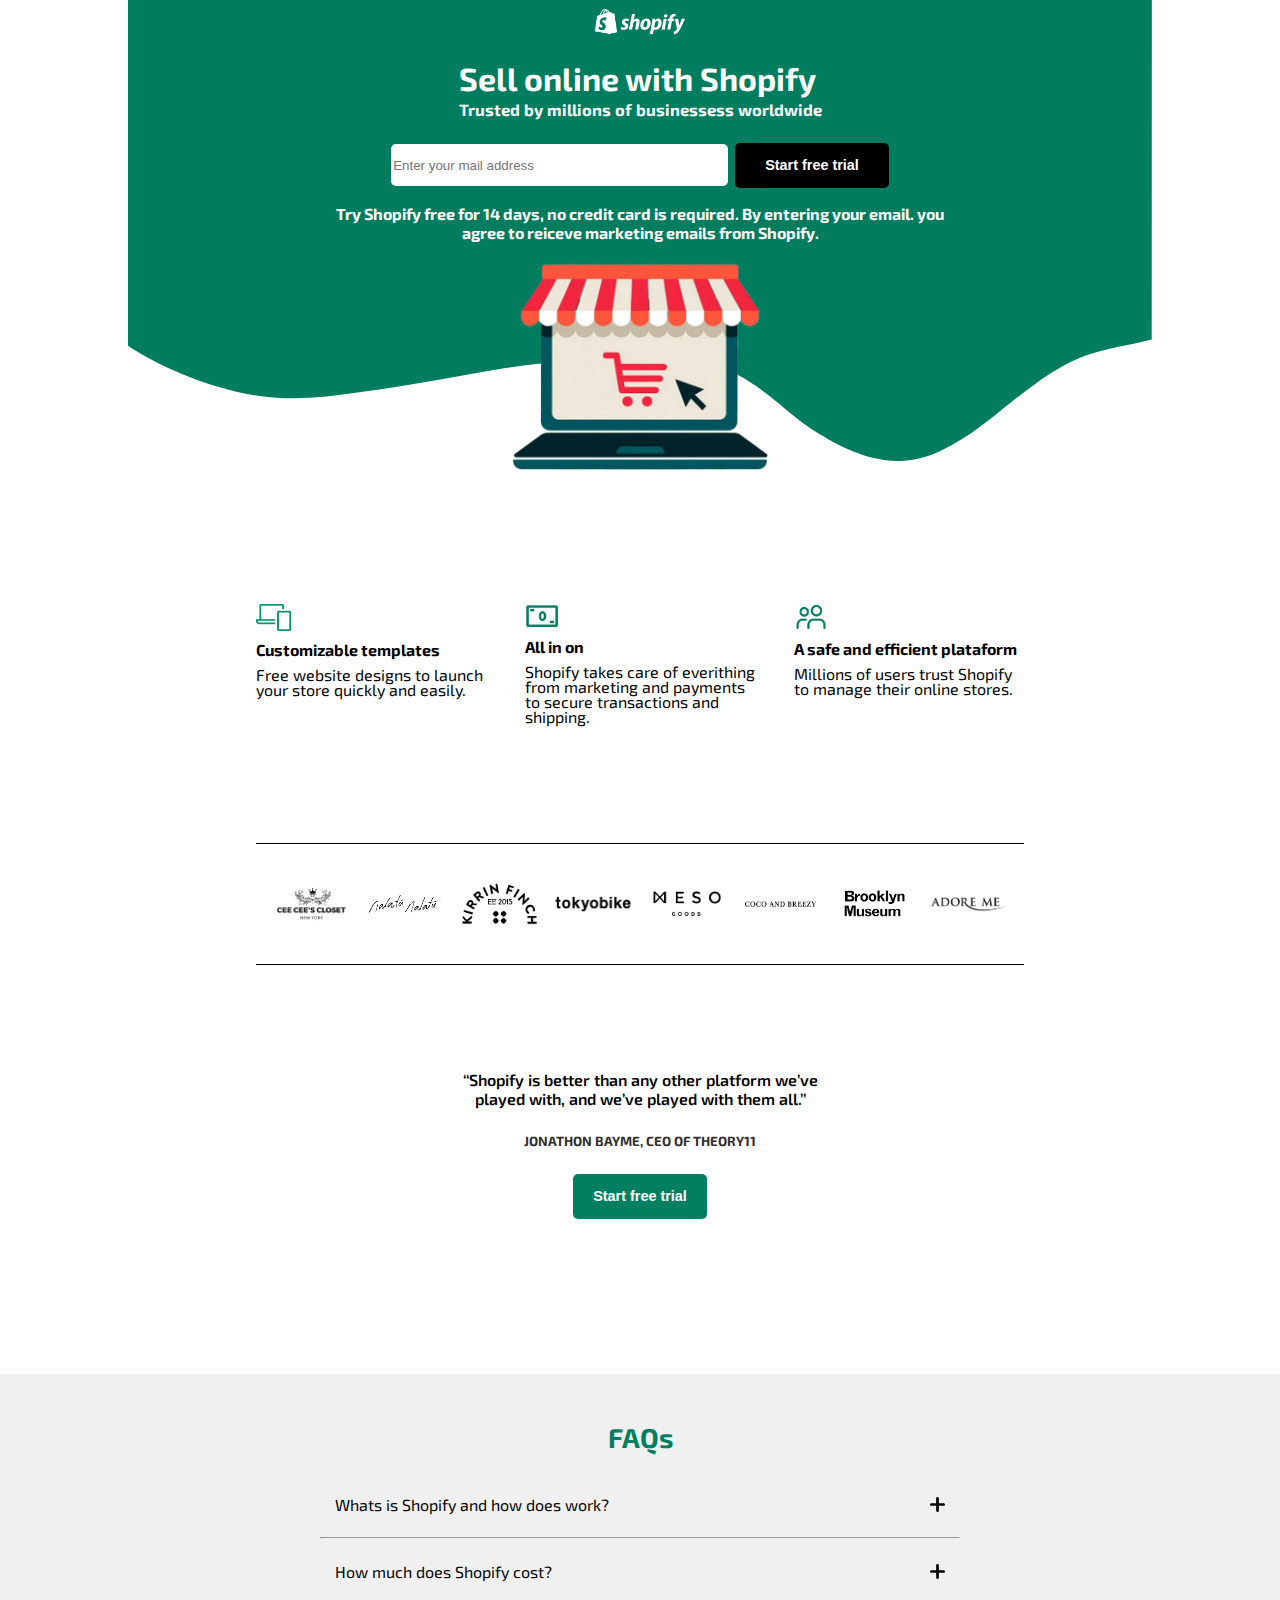
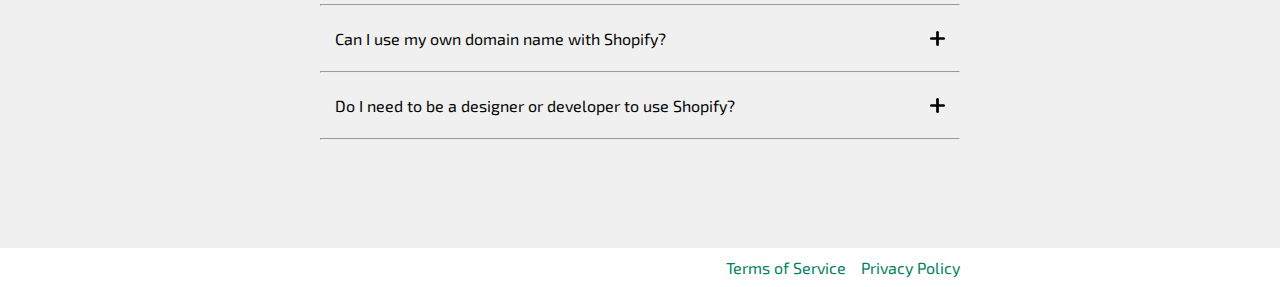
<file: index.html>
<!DOCTYPE html>
<html lang="pt-br">

<head>
    <meta charset="UTF-8" />
    <meta name="viewport" content="width=device-width, initial-scale=1.0" />
    <link rel="stylesheet" href="style.css" />
    <link rel="shortcut icon" href="media/Favicon.png" type="image/x-icon" />
    <title>LP-01 - Shopify</title>
</head>

<body>
    <header>
        <img src="media/shopify-logo-white.png" alt="Shopify Logo Branca" id="logo-principal" />
        <div class="titulos">
            <h1>
                Sell online with Shopify <br />
                <span>Trusted by millions of businessess worldwide</span>
            </h1>
        </div>

        <div class="start">
            <input type="email" name="E-mail" placeholder="Enter your mail address" id="email" />
            <input type="button" id="trial-button" value="Start free trial" />
        </div>
        <p class="p-top">
            Try Shopify free for 14 days, no credit card is required. By entering
            your email. you agree to reiceve marketing emails from Shopify.
        </p>
        <img src="media/laptop.png" alt="laptop" id="laptop-img" />
    </header>

    <main>
        <div class="void"></div>

        <section class="descriptions">
            <div class="descripts">
                <img src="media/icon-1.png" alt="icon" id="descripticon" />
                <h4>Customizable templates</h4>
                <p>Free website designs to launch your store quickly and easily.</p>
            </div>
            <div class="descripts">
                <img src="media/icon-2.png" alt="icon" id="descripticon" />
                <h4>All in on</h4>
                <p>
                    Shopify takes care of everithing from marketing and payments to
                    secure transactions and shipping.
                </p>
            </div>
            <div class="descripts">
                <img src="media/icon-3.png" alt="icon" id="descripticon" />
                <h4>A safe and efficient plataform</h4>
                <p>Millions of users trust Shopify to manage their online stores.</p>
            </div>
        </section>
        <div class="void"></div>
        <section class="partners">
            <img src="media/cee-cees-closet-logo.png" alt="cee-cees-closet-logo" class="logomarcas-parceiras" />
            <img src="media/nalata-logo.png" alt="nalata-logo" class="logomarcas-parceiras" />
            <img src="media/kirrin-finch-logo.png" alt="kirrin-finch-logo" class="logomarcas-parceiras" />
            <img src="media/tokyobike-logo.png" alt="tokyobike-logo" class="logomarcas-parceiras" />
            <img src="media/meso-goods-logo.png" alt="meso-goods-logo" class="logomarcas-parceiras" />
            <img src="media/coco-and-breezy-logo.png" alt="coco-and-breezy-logo" class="logomarcas-parceiras" />
            <img src="media/brooklyn-museu-logo.png" alt="brooklyn-museu-logo" class="logomarcas-parceiras" />
            <img src="media/adore-me-logo.png" alt="adore-me-logo" class="logomarcas-parceiras" />
        </section>
        <div class="void"></div>
        <section class="comments">
            <p id="comment">
                ‘‘Shopify is better than any other platform we’ve played with,
                and we’ve played with them all.’’
            </p>
            <p id="comment-name">JONATHON BAYME, CEO OF THEORY11</p>
            <input type="button" id="trial-button-in-comments" value="Start free trial" />
        </section>
        <div class="void"></div>
    </main>

    <footer>
        <div class="faqs">
            <div class="voidfoot"></div>
            <h3 class="faqTitle">FAQs</h3>
            <div class="questions">

                <div class="question">
                    <details>
                        <summary>
                            Whats is Shopify and how does work?
                            <img class="plus" src="media/plus.svg" alt="plus-svg">
                        </summary>
                        <span>
                            Lorem ipsum dolor sit amet consectetur adipisicing elit. At eveniet sed impedit quas! Saepe, quaerat dignissimos! Vel alias impedit commodi, vero provident laborum facilis quibusdam similique quisquam ea est. Voluptatum.
                        </span>
                    </details>              
                </div>

                <hr>

                <div class="question">
                    <details>
                        <summary>
                            How much does Shopify cost?
                            <img class="plus" src="media/plus.svg" alt="plus-svg">
                        </summary>
                        <span>
                            Lorem ipsum dolor sit, amet consectetur adipisicing elit. Sapiente inventore corrupti possimus expedita mollitia? Veritatis aliquid, mollitia cum tempore laborum ullam voluptate consequatur odio atque sint quaerat reprehenderit porro asperiores!
                        </span>
                    </details>
                </div>

                <hr>

                <div class="question">
                    <details>
                        <summary>
                            Can I use my own domain name with Shopify?
                            <img class="plus" src="media/plus.svg" alt="plus-svg">
                        </summary> 
                        <span>
                            Lorem ipsum dolor sit amet consectetur adipisicing elit. Delectus vel fuga voluptates molestiae rem at possimus ea aspernatur a tenetur architecto, quas nihil tempora recusandae eos sit ut fugit! Nemo.
                        </span>   
                    </details>
                </div>

                <hr>

                <div class="question">
                    <details>
                        <summary>
                            Do I need to be a designer or developer to use Shopify?
                            <img class="plus" src="media/plus.svg" alt="plus-svg">
                        </summary>
                        <span>
                            Lorem ipsum dolor sit amet consectetur adipisicing elit. Omnis, in commodi repellendus praesentium molestiae corrupti sequi asperiores perspiciatis ullam ratione ipsum itaque tempore sit adipisci sed dolorem veritatis voluptates reprehenderit.
                        </span>
                    </details>
                </div>

                <hr>

            </div>

            <div class="voidfoot"></div>
            <div class="voidfoot"></div>
            <div class="voidfoot"></div>
            <div class="voidfoot"></div>
            <div class="voidfoot"></div>

        </div>

        <div class="foot">
            <a href="peppastore.html">Terms of Service</a>
            <a href="#">Privacy Policy</a>
        </div>
    </footer>
</body>

</html>
</file>
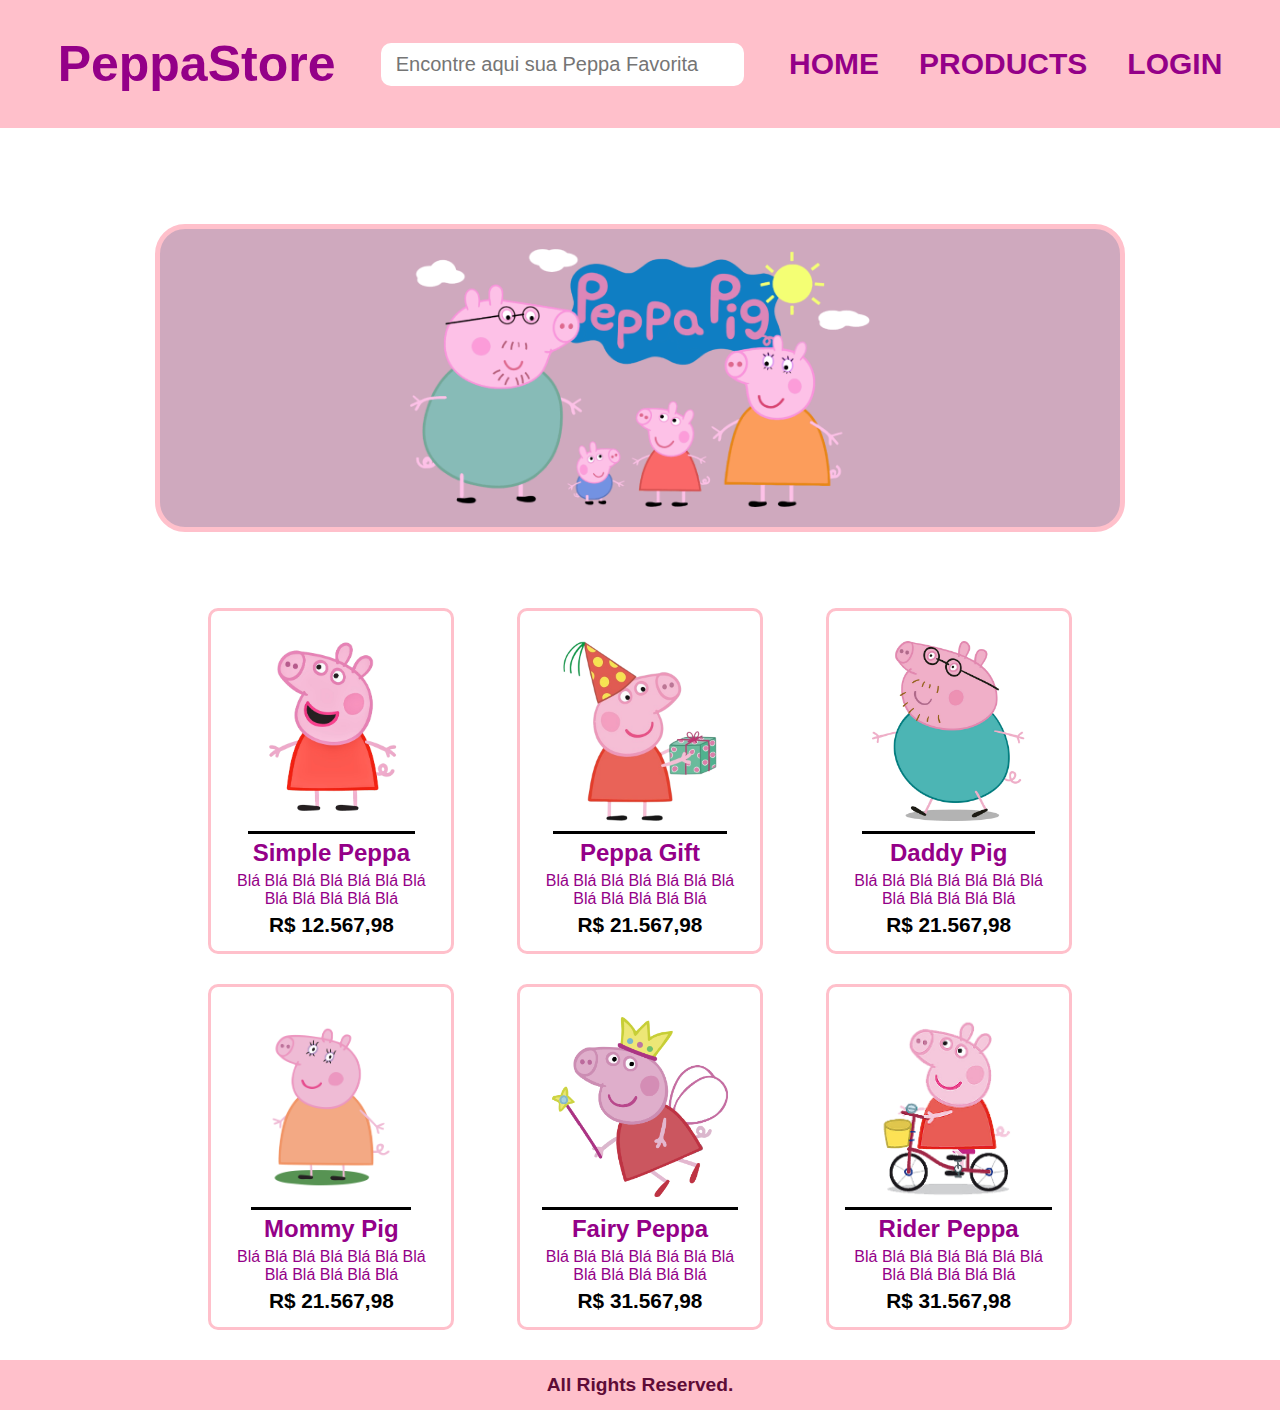
<file: pepastore.html>
<!DOCTYPE html>
<html lang="pt-BR">
<head>
    <meta charset="UTF-8">
    <meta name="viewport" content="width=device-width, initial-scale=1.0">
    <link rel="stylesheet" href="stylep.css">
    <title>Shop</title>
</head>
<body>
    <header>
        <nav>
            <h1>PeppaStore</h1>
            <input type="search" placeholder="Encontre aqui sua Peppa Favorita" name="search-nav" id="search-nav">
            <div class="menu">
                <a href="#">HOME</a>
                <a href="#">PRODUCTS</a>
                <a href="#">LOGIN</a>
        </div>
        </nav>
    </header>

    <main>
        <div class="container-banner">
            <img src="media/banner-peppa.png" alt="">
        </div>
        <div class="products">
            <div class="cards">
                <img src="media/peppa01.png" alt="Product">
                <h3>Simple Peppa</h3>
                <p>Blá Blá Blá Blá Blá Blá Blá Blá Blá Blá Blá Blá</p>
                <span class="price">R$ 12.567,98</span>
            </div>
            <div class="cards">
                <img src="media/peppa02.png" alt="Product">
                <h3>Peppa Gift</h3>
                <p>Blá Blá Blá Blá Blá Blá Blá Blá Blá Blá Blá Blá</p>
                <span class="price">R$ 21.567,98</span>
            </div>
            <div class="cards">
                <img src="media/peppa03.png" alt="Product">
                <h3>Daddy Pig</h3>
                <p>Blá Blá Blá Blá Blá Blá Blá Blá Blá Blá Blá Blá</p>
                <span class="price">R$ 21.567,98</span>
            </div>
            <div class="cards">
                <img src="media/peppa04.png" alt="Product">
                <h3>Mommy Pig</h3>
                <p>Blá Blá Blá Blá Blá Blá Blá Blá Blá Blá Blá Blá</p>
                <span class="price">R$ 21.567,98</span>
            </div>
            <div class="cards">
                <img src="media/peppa05.png" alt="Product">
                <h3>Fairy Peppa</h3>
                <p>Blá Blá Blá Blá Blá Blá Blá Blá Blá Blá Blá Blá</p>
                <span class="price">R$ 31.567,98</span>
            </div>
            <div class="cards">
                <img src="media/peppa06.png" alt="Product">
                <h3>Rider Peppa</h3>
                <p>Blá Blá Blá Blá Blá Blá Blá Blá Blá Blá Blá Blá</p>
                <span class="price">R$ 31.567,98</span>
            </div>
        </div>
    </main>
    <footer>
        <span>
            All Rights Reserved.
        </span>
    </footer>
</body>
</html>
</file>
<file: style.css>
@import url("https://fonts.googleapis.com/css2?family=Exo+2:ital,wght@0,100..900;1,100..900&family=Saira:ital,wght@0,100..900;1,100..900&display=swap");

body {
    width: 100%;
    margin: 0px;
    padding: 0px;
    display: flex;
    flex-direction: column;
    justify-content: space-between;
    gap: 50px;
    font-family: "Exo 2", arial, 'sans serif';
}

header {
    background: url('./media/top.svg');
    background-position: center top;
    background-repeat: no-repeat;
    background-size: 80%;
    height: 100%;
    width: 100%;
    display: flex;
    flex-direction: column;
    align-items: center;
    justify-content: space-between;
}

#logo-principal {
    width: 7%;
    margin: 0.5rem auto;
}

.titulos {
    text-align: center;
    color: white;

    h1 {
        width: 100%;
        line-height: 25px;
        text-align: justify;

        span {
            font-size: 1.03rem;
        }
    }
}

.start {
    width: 40%;
    display: flex;
    flex-direction: row;
    justify-content: space-evenly;
    align-items: center;

    #email {
        border-style: none;
        background-color: white;
        border-radius: 5px;
        height: 2.5rem;
        width: 65%;
    }

}

#trial-button {
    border-style: none;
    background-color: rgb(0, 0, 0);
    color: white;
    border-radius: 5px;
    height: 2.8rem;
    width: 30%;
    font-weight: 700;
    font-size: 0.9rem;
    transition: 0.1s;
}

#trial-button:hover {
    border-style: solid;
    border-color: white;
    border-radius: 10px;
    box-shadow: 0px 0px 5px white;
}

.p-top {
    width: 50%;
    text-align: center;
    font-weight: 700;
    color: white;
}

#laptop-img {
    width: 20%;
}

main {
    width: 100%;
    display: flex;
    flex-direction: column;
    align-items: center;
    justify-content: space-between;
    height: 800px;
}

.void {
    height: 10%;
    width: 100%;
}

.descriptions {
    height: 20%;
    width: 60%;
    display: flex;
    flex-direction: row;
    align-items: flex-start;
    justify-content: space-between;

    .descripts {
        width: 30%;
        line-height: 15px;

        h4,
        p {
            margin: 10px 0px;
        }
    }

    #descripticon {
        width: 15%;
    }
}

.partners {
    display: flex;
    flex-direction: row;
    align-items: center;
    justify-content: space-evenly;
    height: 15%;
    width: 60%;
    border-bottom: 1px solid black;
    border-top: 1px solid black;
    border-left: 0px;
    border-right: 0px;

    .logomarcas-parceiras {
        width: 10%;
        margin: 20px 0px;
    }
}

.comments {
    height: 25%;
    width: 30%;
    display: flex;
    flex-direction: column;
    align-items: center;
    justify-content: space-evenly;
    margin: 0;
    padding: 0;

    #comment {
        text-align: center;
        font-weight: 600;
        margin: 0px;
    }

    #comment-name {
        color: rgb(48, 48, 48);
        font-weight: 700;
        font-size: smaller;
        margin: 0px;
    }

    #trial-button-in-comments {
        border-style: none;
        background-color: rgb(0, 128, 96);
        color: white;
        border-radius: 5px;
        height: 2.8rem;
        width: 35%;
        font-weight: 700;
        font-size: 0.9rem;
        transition: 0.1s;
    }

    #trial-button-in-comments:hover {
        border-style: solid;
        border-color: rgb(0, 0, 0);
        border-radius: 8px;
        box-shadow: 0px 0px 40px rgb(0, 128, 96);
    }
}

footer {
    width: 100%;
    display: flex;
    flex-direction: column;
    align-items: center;
    justify-content: space-between;

}
.voidfoot{
    height: 20px;

}
.faqs{
    background-color: rgb(240, 240, 240);
    width: 100%;
    display: flex;
    flex-direction: column;
    align-items: center;
}
.questions{
    width: 50%;
    
}
.question{
    display: flex;
    flex-direction: row;
    justify-content: space-between;
    padding: 0 15px;
}
.faqTitle{
    color: rgb(0, 128, 96);
    font-size: 1.7rem;
}
details{
    width: 100%;
    span{
    margin: 15px 0px;
    padding: 0px 15px;
    font-family: 'Courier New', Courier, monospace;
    
    }
}
summary{
    padding: 15px 0px;
    width: 100%;
    display: flex;
    flex-flow: row nowrap;
    justify-content: space-between;
}
.plus{
    width: 15px;
}
.marginlasthr{
    padding-bottom: 30px;
}
.foot{
    display: flex;
    gap: 15px;
    width: 50%;
    justify-content: flex-end;
    margin: 10px 0;
    a{
        color: rgb(0, 128, 96);
        text-decoration: none;
    }
}
</file>
<file: stylep.css>
*{
    margin: 0;
    border: 0;
    padding: 0;
    font-family: sans-serif;
}
:root{
    --primary: pink;
    --secondary: rgb(148, 0, 136);
    --lightpink: rgb(207, 169, 190);
    --degrade: linear-gradient(0deg, rgba(230,206,242,1) 0%, rgba(126,2,159,1) 100%);
}

header{
    background-color: var(--primary);
    padding: 35px;
}
nav{
    display: flex;
    flex-flow: row nowrap;
    justify-content: space-around;
    align-items: center;

    h1{
        color: var(--secondary);
        font-size: 50px;
    }

    input{
        width: 30%;
        padding: 10px 15px;
        font-size: 20px;
        border-radius: 10px;
    }

    .menu{
        display: flex;
        flex-flow: row nowrap;
        gap: 40px;

        a{
            text-decoration: none;
            font-size: 30px;
            color: var(--secondary);
            font-weight: 700;
        }
        a:hover{
            transform: scale(110%);
            transition: 0.3s;
            color: white;
            filter: drop-shadow(0px 0px 10px var(--secondary));
        }

    }
}

main{
    display: flex;
    flex-flow: column wrap;
    color: var(--secondary);
    margin-top: 50px;
    gap: 30px;
    justify-content: center;
    align-items: center;
}

.container-banner{
    width: 90%;
    height: 400px;
    overflow: hidden;
    display: flex;
    flex-flow: column nowrap;
    justify-content: center;
    align-items: center;

    img{
        background-color: var(--lightpink);
        padding: 20px 250px;
        width: 40%;
        border: 5px solid var(--primary);
        border-radius: 30px;
    }
}

.products{
    display: flex;
    flex-flow: row wrap;
    justify-content: space-around;
    align-items: center;
    width: 70%;
    gap: 30px;
    align-items: center;
}
.cards{
    height: 300px;
    width: 200px;
    padding: 20px;
    border: 3px solid var(--primary);
    border-radius: 10px;
    display: flex;
    flex-flow: column nowrap;
    gap: 5px;
    align-items: center;
    justify-content: space-around;
    background-color: rgb(255, 255, 255);

    
    
    h3{
        font-size: 1.5rem;
    }

    span{
        color: black;
        font-size: 1.3rem;
        font-weight: 900;
    }
    p{
        text-align: center  ;
    }

    img{
        height: 180px;
        border-bottom: 3px solid rgb(0, 0, 0);
        padding: 10px;
    }
}

footer{
    height: 50px;
    background-color: var(--primary);
    margin-top: 30px;
    display: flex;
    flex-flow: column nowrap;
    color: rgb(94, 12, 55);
    font-weight: 700;
    font-size: larger;
    justify-content: center;
    align-items: center;
    
}

.cards:hover{
    transform: scale(110%);
    transition: 1s;
    box-shadow: 0px 0px 15px var(--secondary);
}
</file>
